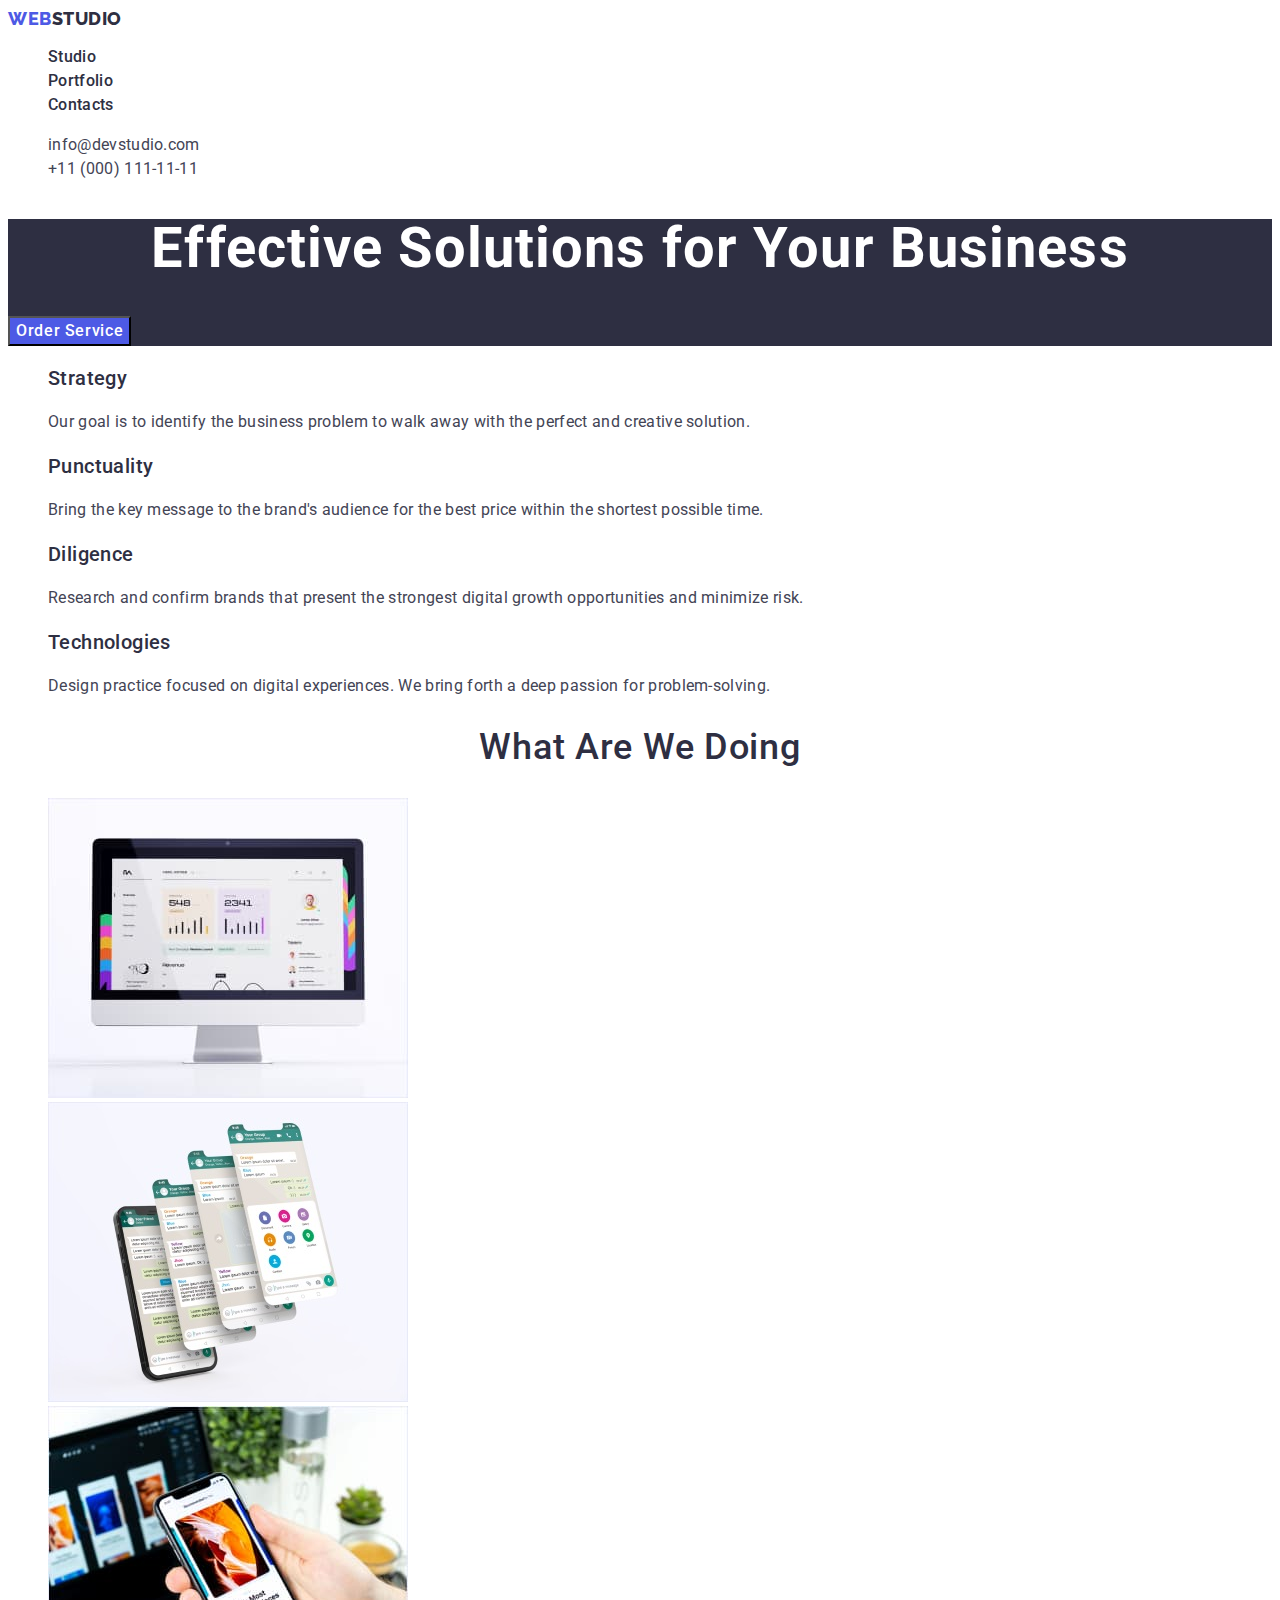
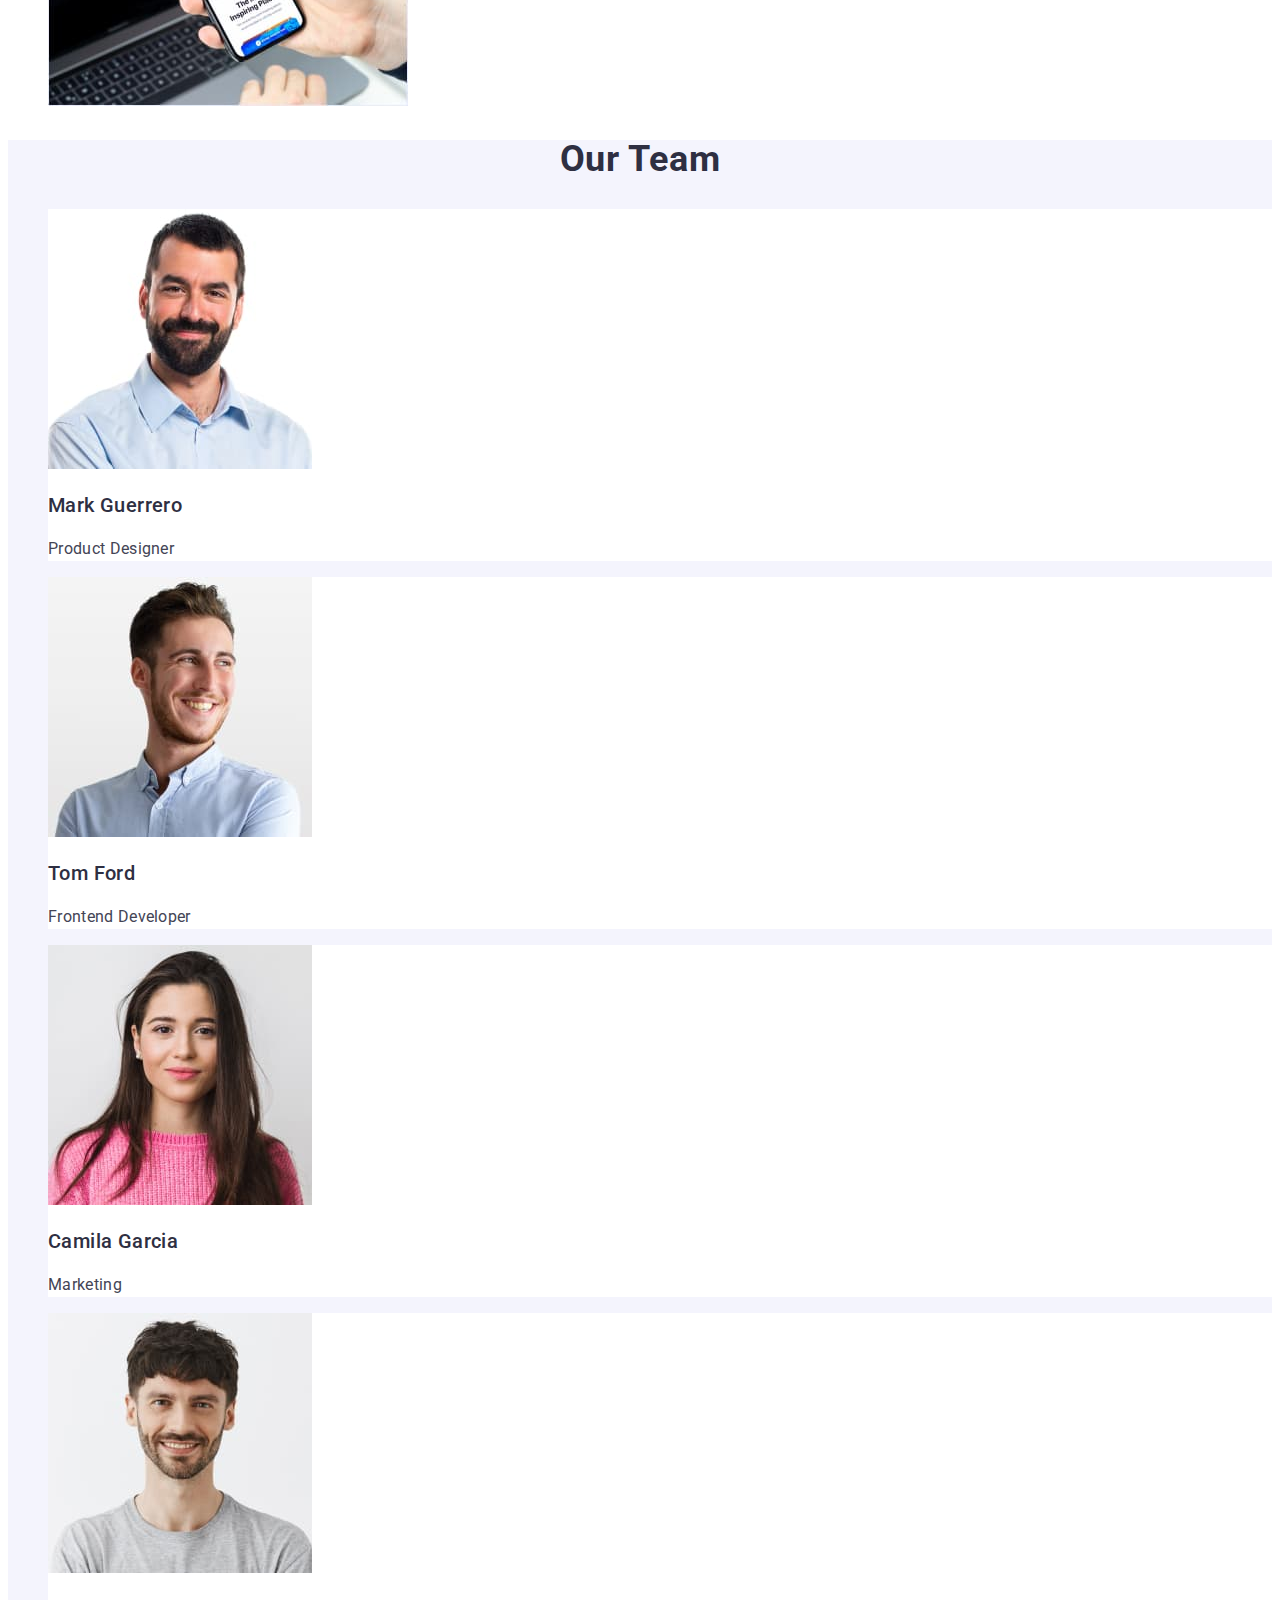
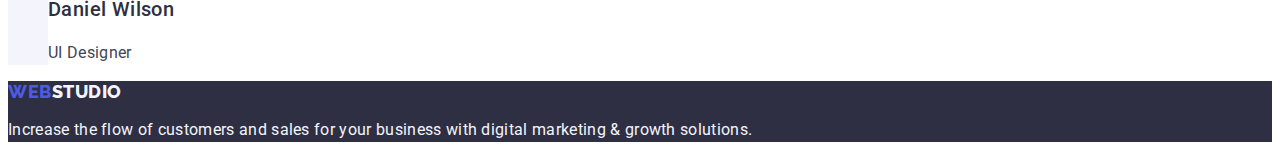
<file: index.html>
<!DOCTYPE html>
<html lang="en">

<head>
    <meta charset="UTF-8">
    <meta name="viewport" content="width=device-width, initial-scale=1.0">
    <title>Main-page</title>
    <link rel="stylesheet" href="./css/styles.css">
    <link rel="preconnect" href="https://fonts.googleapis.com" />
    <link rel="preconnect" href="https://fonts.gstatic.com" crossorigin />
    <link
        href="https://fonts.googleapis.com/css2?family=Raleway:wght@800&family=Roboto:wght@400;500;700;900&display=swap"
        rel="stylesheet">
</head>

<body>
    <header class="header">
        <nav class="header-navigation">
            <a class="logo link" href="./index.html">Web<span class="header-logo-studio link">Studio</span></a>
            <ul class="header-menu list">
                <li><a class="header-menu-link link" href="./index.html">Studio</a></li>
                <li><a class="header-menu-link link" href="./portfolio.html" target="_blank">Portfolio</a></li>
                <li><a class="header-menu-link link" href="">Contacts</a></li>
            </ul>
        </nav>
        <address class="address">
            <ul class="address-item list">
                <li><a class="address-item link" href="mailto:info@devstudio.com">info@devstudio.com</a></li>
                <li><a class="address-item link" href="tel:+110001111111">+11 (000) 111-11-11</a></li>
            </ul>
        </address>
    </header>
    <main>
        <section class="first-title">
            <h1 class="title-first">Effective Solutions
                for Your Business</h1>
            <button class="order-service" type="button">Order Service</button>
        </section>
        <section>
            <h2 class="hidden-title" hidden>Company philosophy</h2>
            <ul class="list">
                <li>
                    <h3 class="philosophy-list">Strategy</h3>
                    <p class="simple-text-philosophy">Our goal is to identify the business
                        problem to walk away with the perfect and creative solution.</p>
                </li>
                <li>
                    <h3 class="philosophy-list">Punctuality</h3>
                    <p class="simple-text-philosophy">Bring the key message to the brand's audience for the best price
                        within the
                        shortest possible
                        time.</p>
                </li>
                <li>
                    <h3 class="philosophy-list">Diligence</h3>
                    <p class="simple-text-philosophy">Research and confirm brands that present the strongest digital
                        growth
                        opportunities and minimize
                        risk.</p>
                </li>
                <li>
                    <h3 class="philosophy-list">Technologies</h3>
                    <p class="simple-text-philosophy">Design practice focused on digital experiences. We bring forth a
                        deep passion
                        for
                        problem-solving.</p>
                </li>
            </ul>
        </section>
        <section>
            <h2 class="title-second-first-section">What are we doing</h2>
            <ul class="list">
                <li><img src="./images/offer-1.jpg" alt="monitor" width="360" height="300"></li>
                <li><img src="./images/offer-2.jpg" alt="cell phone apps" width="360" height="300"></li>
                <li><img src="./images/offer-3.jpg" alt="laptop and cell phone" width="360" height="300"></li>
            </ul>
        </section>
        <section class="our-team">
            <h2 class="title-second">Our Team</h2>
            <ul class="list">
                <li class="team-people-infa">
                    <img class="team-people-pict" src="./images/employee-1.jpg" alt="Mark Guerrero" width="264"
                        height="260">
                    <h3 class="team-people-name">Mark Guerrero</h3>
                    <p class="occupation-team-list">Product Designer</p>

                </li>
                <li class="team-people-infa">
                    <img class="team-people-pict" src="./images/employee-2.jpg" alt="Tom Ford" width="264" height="260">
                    <h3 class="team-people-name">Tom Ford</h3>
                    <p class="occupation-team-list">Frontend Developer</p>

                </li>
                <li class="team-people-infa">
                    <img class="team-people-pict" src="./images/employee-3.jpg" alt="Camila Garcia" width="264"
                        height="260">
                    <h3 class="team-people-name">Camila Garcia</h3>
                    <p class="occupation-team-list">Marketing</p>

                </li>
                <li class="team-people-infa">
                    <img class="team-people-pict" src="./images/employee-4.jpg" alt="Daniel Wilson" width="264"
                        height="260">
                    <h3 class="team-people-name">Daniel Wilson</h3>
                    <p class="occupation-team-list">UI Designer</p>

                </li>
            </ul>
        </section>
    </main>
    <footer class="footer">
        <a class="logo link" href="./index.html">Web<span class="logo-footer-studio link">Studio</span></a>
        <p class="footer-text">Increase the flow of customers and sales for your business with digital marketing &
            growth solutions.</p>
    </footer>
</body>

</html>
</file>
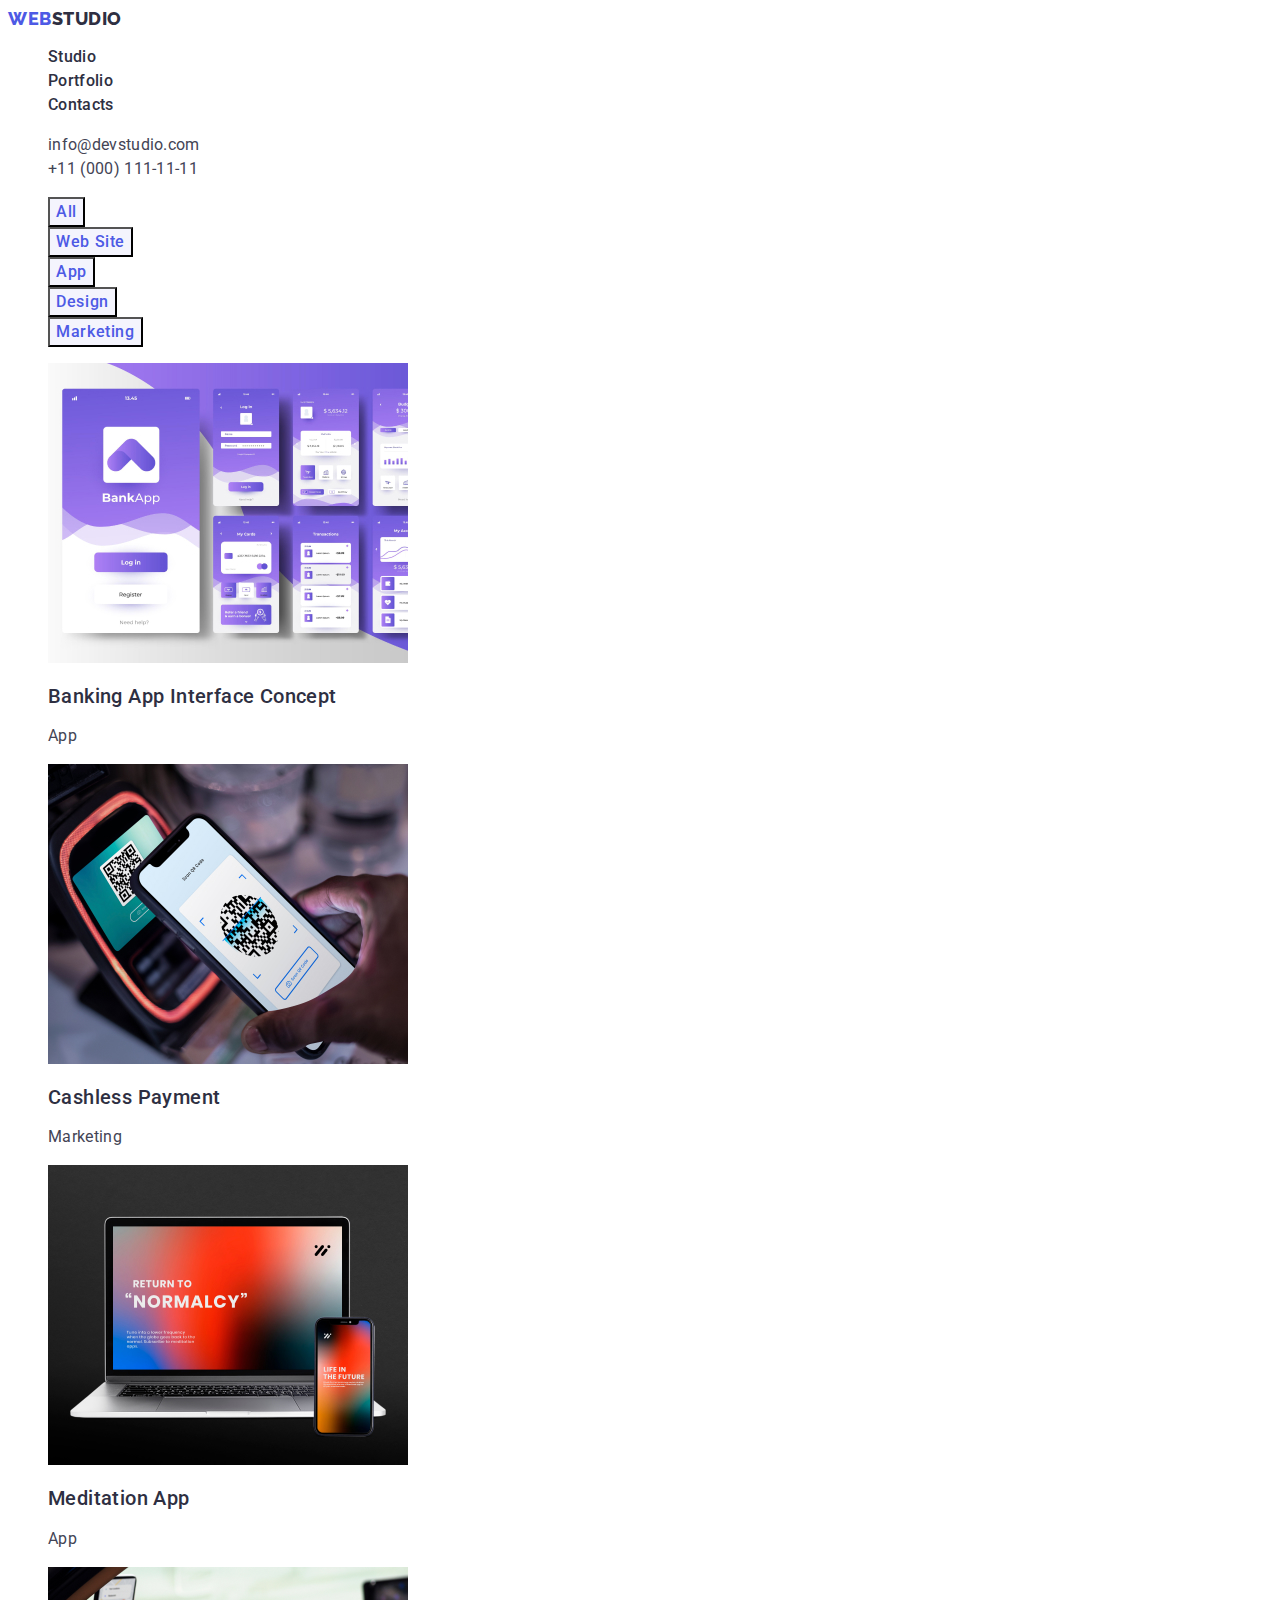
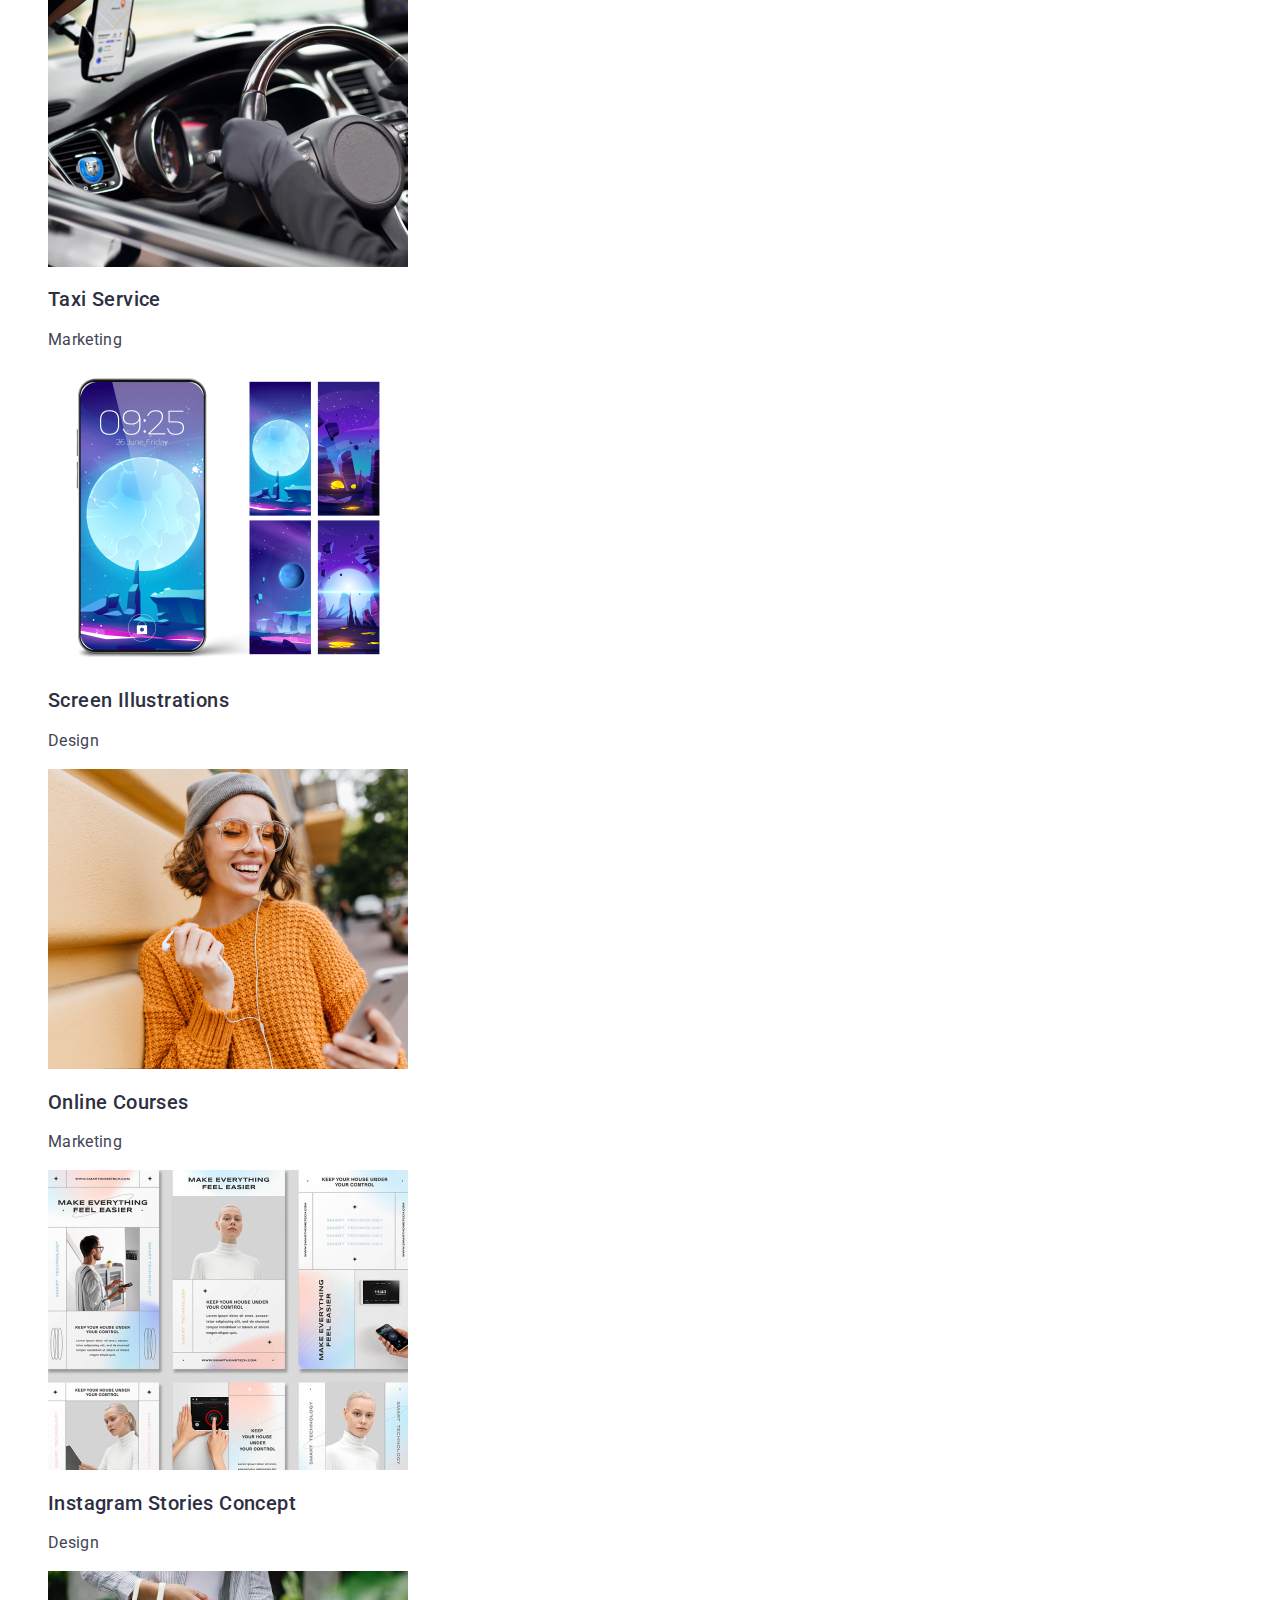
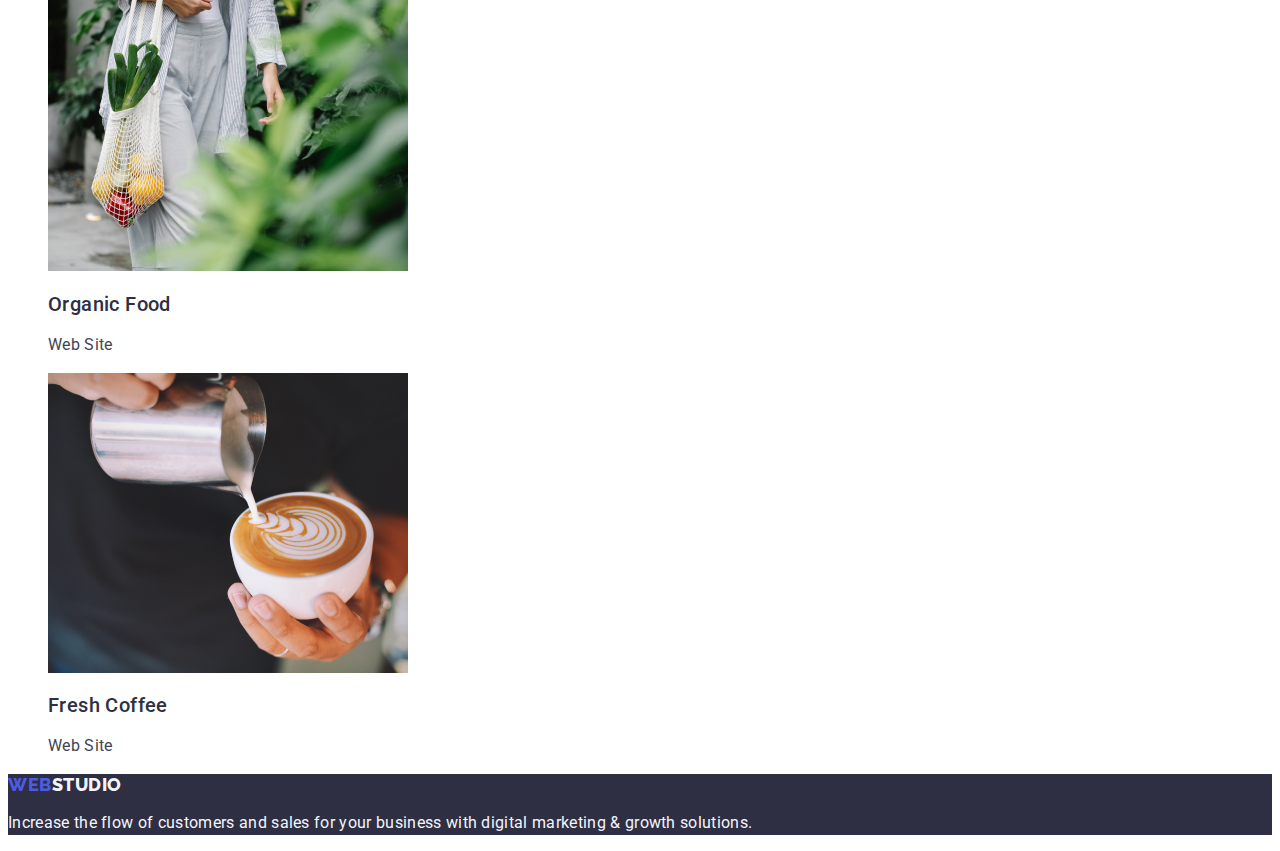
<file: portfolio.html>
<!DOCTYPE html>
<html lang="en">

<head>
    <meta charset="UTF-8">
    <meta name="viewport" content="width=device-width, initial-scale=1.0">
    <title>Portfolio</title>
    <link rel="stylesheet" href="./css/styles.css">
    <link rel="preconnect" href="https://fonts.googleapis.com" />
    <link rel="preconnect" href="https://fonts.gstatic.com" crossorigin />
    <link
        href="https://fonts.googleapis.com/css2?family=Raleway:wght@800&family=Roboto:wght@400;500;700;900&display=swap"
        rel="stylesheet">
</head>

<body>
    <header class="header">
        <nav class="header-navigation">
            <a class="logo link" href="./index.html">Web<span class="header-logo-studio link">Studio</span></a>
            <ul class="header-menu list">
                <li><a class="header-menu-link link" href="./index.html">Studio</a></li>
                <li><a class="header-menu-link link" href="./portfolio.html" target="_blank">Portfolio</a></li>
                <li><a class="header-menu-link link" href="">Contacts</a></li>
            </ul>
        </nav>
        <address class="address">
            <ul class="address-item list">
                <li><a class="address-item link" href="mailto:info@devstudio.com">info@devstudio.com</a></li>
                <li><a class="address-item link" href="tel:+110001111111">+11 (000) 111-11-11</a></li>
            </ul>
        </address>
    </header>
    <main>
        <section>
            <h1 hidden>Filters</h1>
            <ul class="list">
                <li><button type="button" class="filters-button">All</button></li>
                <li><button type="button" class="filters-button">Web Site</button></li>
                <li><button type="button" class="filters-button">App</button></li>
                <li><button type="button" class="filters-button">Design</button></li>
                <li><button type="button" class="filters-button">Marketing</button></li>
            </ul>
            <ul class="list">
                <li><a class="projects-items-description link">
                        <img src="./images/project-card-1.jpg" alt="Banking Interface" width="360" height="300">
                        <h2 class="title-item-description">Banking App Interface Concept</h2>
                        <p class="description-text">App</p>
                    </a>
                </li>
                <li><a class="projects-items-description link">
                        <img src="./images/project-card-2.jpg" alt="Cashless Payment Interface" width="360"
                            height="300">
                        <h2 class="title-item-description">Cashless Payment</h2>
                        <p class="description-text">Marketing</p>
                    </a>
                </li>
                <li><a class="projects-items-description link">
                        <img src="./images/project-card-3.jpg" alt="Meditation App Interface" width="360" height="300">
                        <h2 class="title-item-description">Meditation App</h2>
                        <p class="description-text">App</p>
                    </a>
                </li>
                <li><a class="projects-items-description link">
                        <img src="./images/project-card-4.jpg" alt="Taxi Service Interface" width="360" height="300">
                        <h2 class="title-item-description">Taxi Service</h2>
                        <p class="description-text">Marketing</p>
                    </a>
                </li>
                <li><a class="projects-items-description link">
                        <img src="./images/project-card-5.jpg" alt="Screen Illustrations Interface" width="360"
                            height="300">
                        <h2 class="title-item-description">Screen Illustrations</h2>
                        <p class="description-text">Design</p>
                    </a>
                </li>
                <li><a class="projects-items-description link">
                        <img src="./images/project-card-6.jpg" alt="Online courses Interface" width="360" height="300">
                        <h2 class="title-item-description">Online Courses</h2>
                        <p class="description-text">Marketing</p>
                    </a>
                </li>
                <li><a class="projects-items-description link">
                        <img src="./images/project-card-7.jpg" alt="Instagram Stories Concept" width="360" height="300">
                        <h2 class="title-item-description">Instagram Stories Concept</h2>
                        <p class="description-text">Design</p>
                    </a>
                </li>
                <li><a class="projects-items-description link">
                        <img src="./images/project-card-8.jpg" alt="Organic Food" width="360" height="300">
                        <h2 class="title-item-description">Organic Food</h2>
                        <p class="description-text">Web Site</p>
                    </a>
                </li>
                <li><a class="projects-items-description link">
                        <img src="./images/project-card-9.jpg" alt="Fresh Coffee" width="360" height="300">
                        <h2 class="title-item-description">Fresh Coffee</h2>
                        <p class="description-text">Web Site</p>
                    </a>
                </li>
            </ul>
        </section>
    </main>
    <footer class="footer">
        <a class="logo link" href="./index.html">Web<span class="logo-footer-studio link">Studio</span></a>
        <p class="footer-text">Increase the flow of customers and sales for your business with digital marketing &
            growth solutions.</p>
    </footer>

</body>

</html>
</file>
<file: css/styles.css>
body {
  font-family: "Roboto", sans-serif;
  font-size: 16px;
  letter-spacing: 0.02em;
  color: #434455;
  background-color: var(--background-color-main);
}
:root {
  --main-text-color: #434455;
  --main-titles-color: #2e2f42;
  --main-text-font: "Roboto", sans-serif;
  --header-footer-background-color: #2e2f42;
  --logo-font: "Raleway", sans-serif;
  --logo-color: #4d5ae5;
  --hover-background-color: #87cefa;
  --link-text-color: #2e2f42;
  --button-back-color: #f4f4fd;
  --background-color-main: #ffffff;
}

.link {
  text-decoration: none;
}
.link:hover {
  color: #404bbf;
}
.link:focus {
  color: #404bbf;
}
.list {
  list-style: none;
}

address {
  font-style: normal;
}
.address-item:hover {
  color: #404bbf;
}

.address-item {
  color: var(--main-text-color);
  font-size: 16px;
  font-weight: 400;
  line-height: 1.5;
  letter-spacing: 0.02em;
  list-style: none;
  font-style: normal;
}
.logo {
  font-family: "Raleway", sans-serif;
  color: var(--logo-color);
  font-size: 18px;
  font-weight: 800;
  line-height: 1.17; /* 116.667% */
  letter-spacing: 0.03em;
  text-transform: uppercase;
}
.header-logo-studio {
  color: #2e2f42;
}
.header-menu-link:hover,
.header-menu-link:focus {
  color: #404bbf;
}

.header-menu-link {
  font-weight: 500;
  font-size: 16px;
  line-height: 1.5;
  letter-spacing: 0.02em;
  color: var(--link-text-color);
}

button:hover,
button:focus {
  background-color: #404bbf;
}

button {
  cursor: pointer;
}
.first-title {
  background-color: #2e2f42;
}

.title-first {
  color: #fff;
  font-size: 56px;
  line-height: 1.07;
  text-align: center;
  letter-spacing: 0.02em;
}

.order-service {
  background-color: #4d5ae5;
  color: #fff;
  font-family: "Roboto", sans-serif;
  font-weight: 500;
  font-size: 16px;
  line-height: 1.5;
  letter-spacing: 0.04em;
  cursor: pointer;
  text-align: center;
}

.order-service:hover,
.order-service:focus {
  background-color: #404bbf;
}

.filters-button {
  color: var(--logo-color);
  font-family: "Roboto", sans-serif;
  font-weight: 500;
  font-size: 16px;
  line-height: 1.5;
  letter-spacing: 0.04em;
  background-color: var(--button-back-color);
  cursor: pointer;
}
.filters-button:hover {
  color: #ffffff;
  background-color: #404bbf;
}
.filters-button:focus {
  color: #ffffff;
  background-color: #404bbf;
}

.filter-button-all {
  color: #ffffff;
  background-color: #404bbf;
}
.filter-button-all:hover,
.filter-button-all:focus {
  background-color: #404bbf;
}

.projects-items-description link {
  list-style: none;
  text-decoration: none;
  background-color: #ffffff;
}
.title-second-first-section {
  font-weight: 500;
  font-size: 36px;
  line-height: 1.11;
  letter-spacing: 0.02em;
  text-align: center;
  color: var(--main-titles-color);
  text-transform: capitalize;
}
.title-second {
  text-align: center;
  text-transform: capitalize;
  letter-spacing: 0.02em;
  color: var(--main-titles-color);
  font-size: 36px;
  font-weight: 700;
  line-height: 1.11;
}
.hidden-title {
  font-weight: 500;
  font-size: 20px;
  line-height: 1.2;
  letter-spacing: 0.02em;
}
.our-team {
  background-color: #f4f4fd;
}
.team-people-infa {
  background-color: #ffffff;
}
.team-people-name {
  font-weight: 500;
  font-size: 20px;
  line-height: 1.2;
  letter-spacing: 0.02em;
  color: var(--main-titles-color);
  background-color: var(--background-color-main);
}
.team-people-pict {
  background-color: #ffffff;
}
.occupation-team-list {
  font-size: 16px;
  line-height: 1.5;
  color: var(--main-text-color);
  background-color: var(--background-color-main);
  letter-spacing: 0.02em;
}

.philosophy-list {
  color: var(--main-titles-color);
  letter-spacing: 0.02em;
  line-height: 1.2;
  font-size: 20px;
  font-weight: 500;
}
.simple-text-philosophy {
  line-height: 1.5;
}

.title-item-description {
  font-weight: 500;
  font-size: 20px;
  line-height: 1.2;
  letter-spacing: 0.02em;
  color: var(--main-titles-color);
}
.description-text {
  font-size: 16px;
  line-height: 1.5;
  letter-spacing: 0.02em;
  color: var(--main-text-color);
}

.footer {
  background-color: #2e2f42;
}
.logo-footer-studio {
  color: #f4f4fd;
}

.footer-text {
  color: var(--button-back-color);
  /* Body */
  font-size: 16px;
  font-weight: 400;
  line-height: 1.5; /* 150% */
  letter-spacing: 0.02em;
}
.footer {
  background-color: var(--header-footer-background-color);
}
</file>
